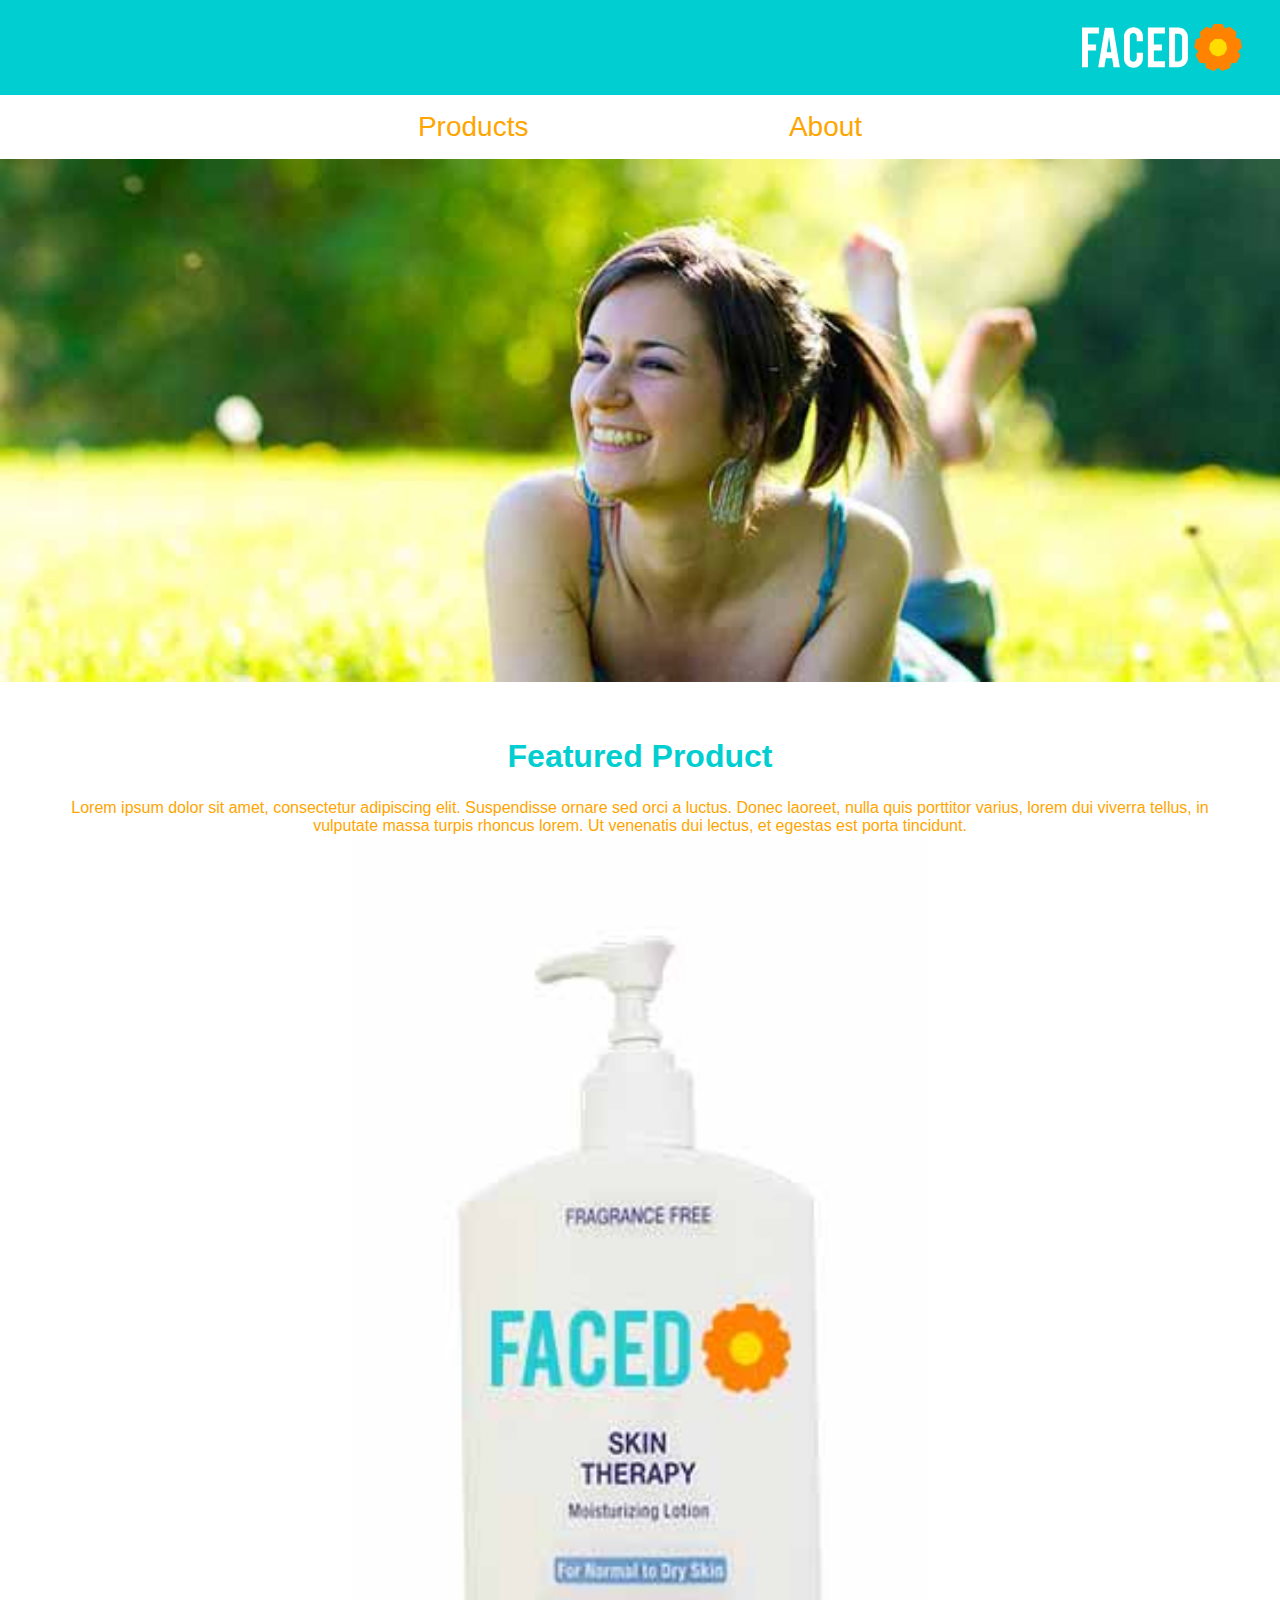
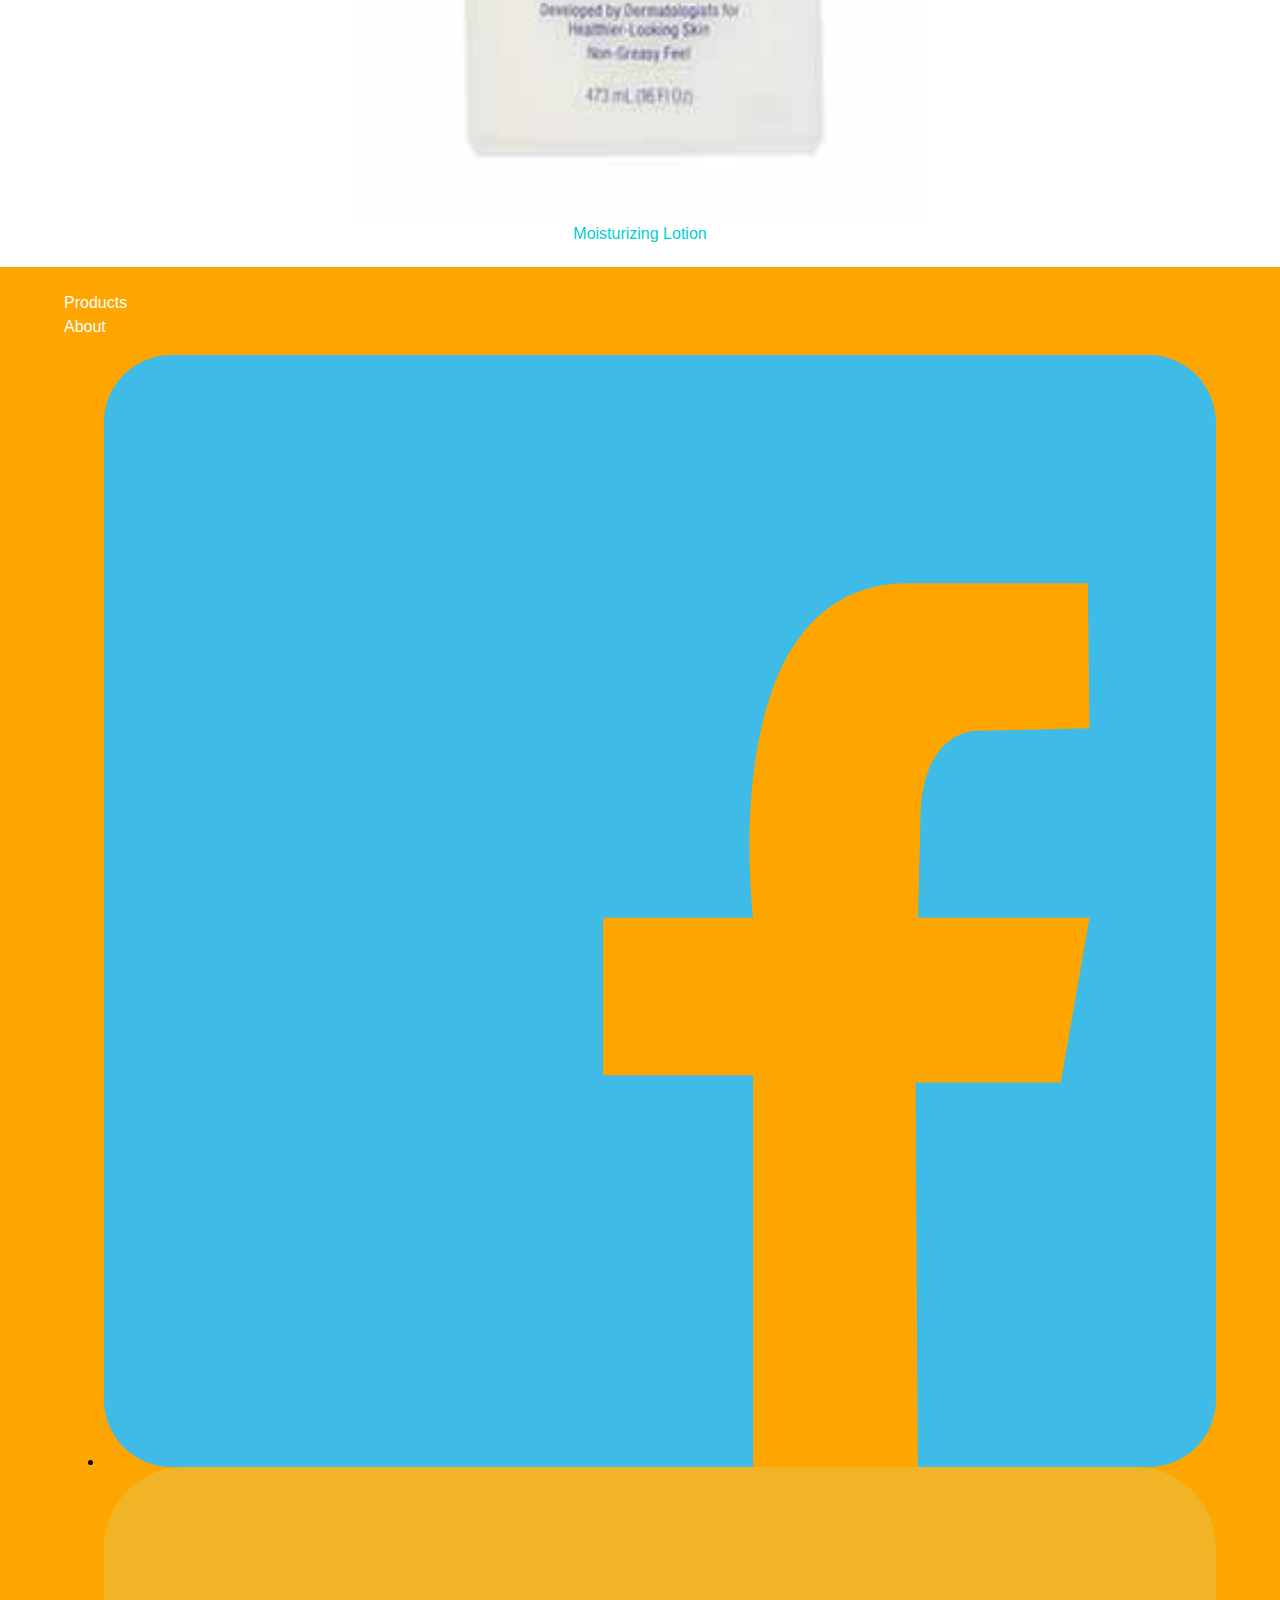
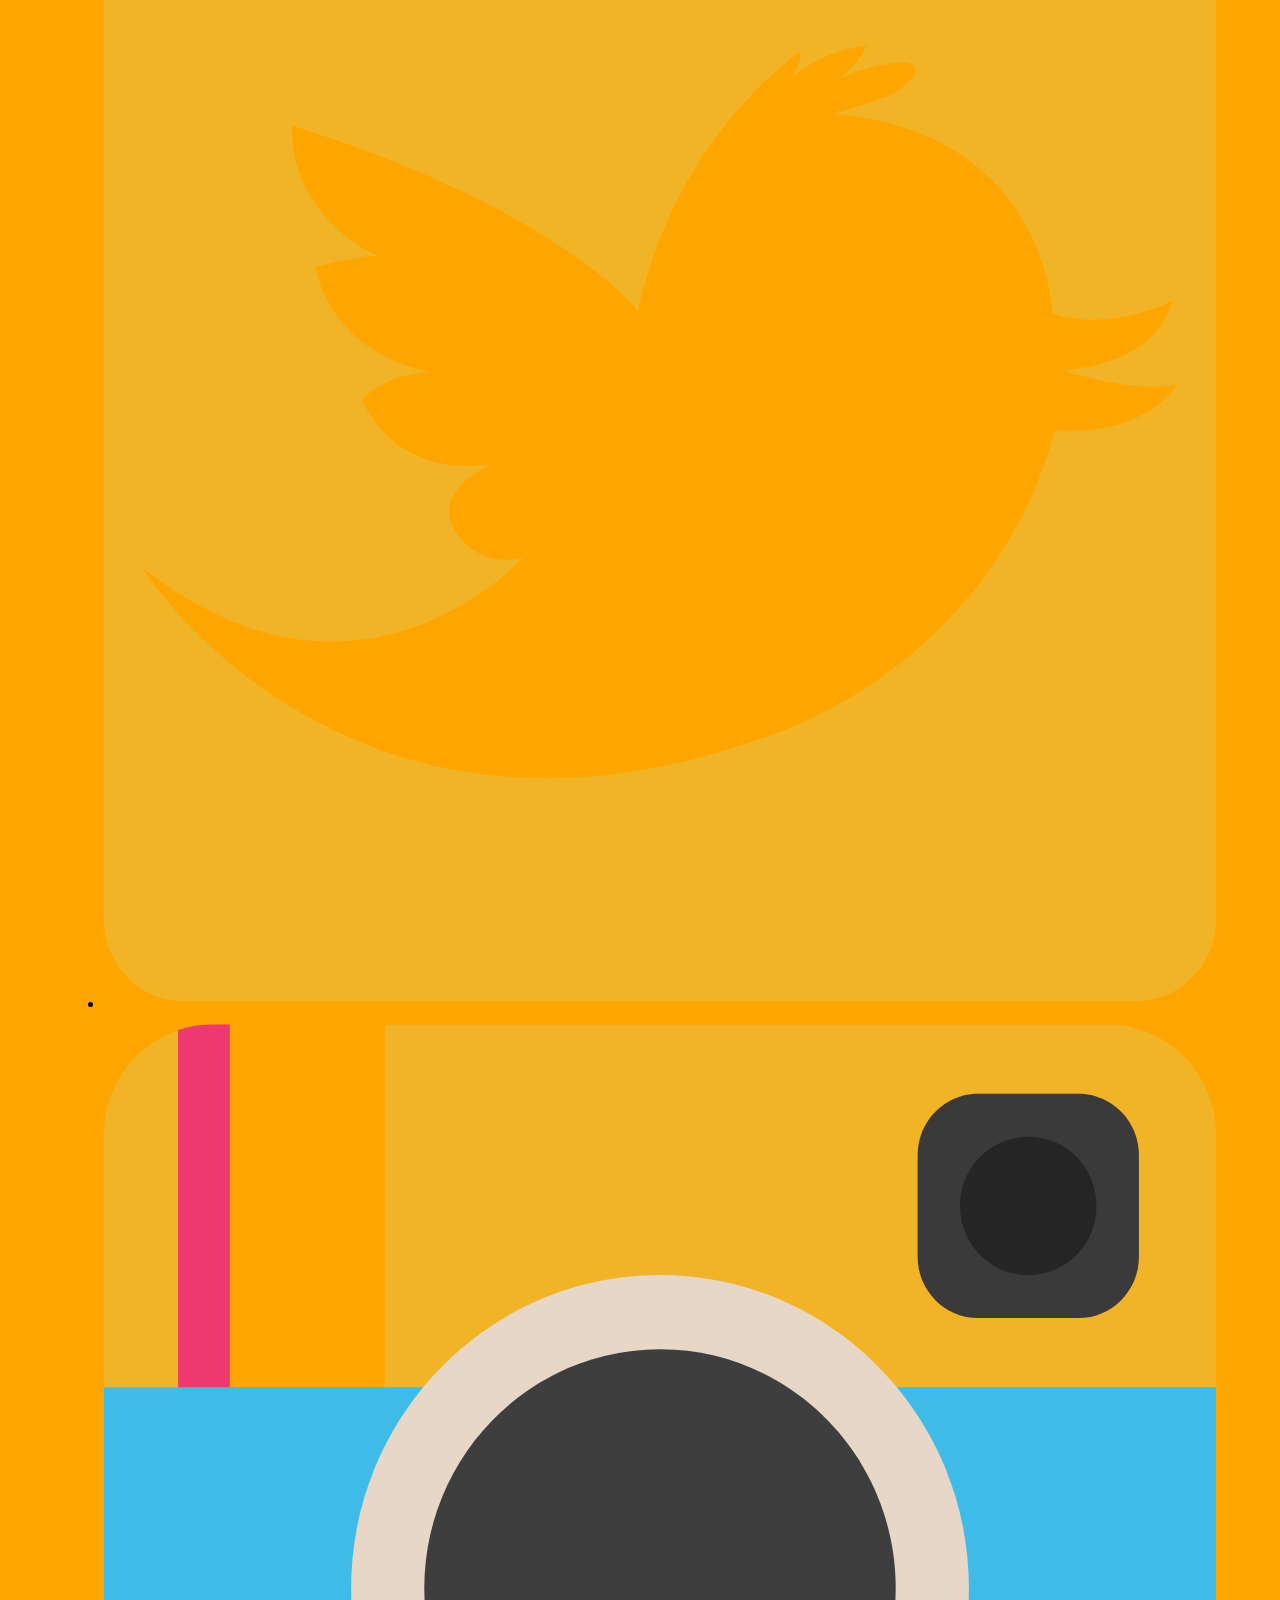
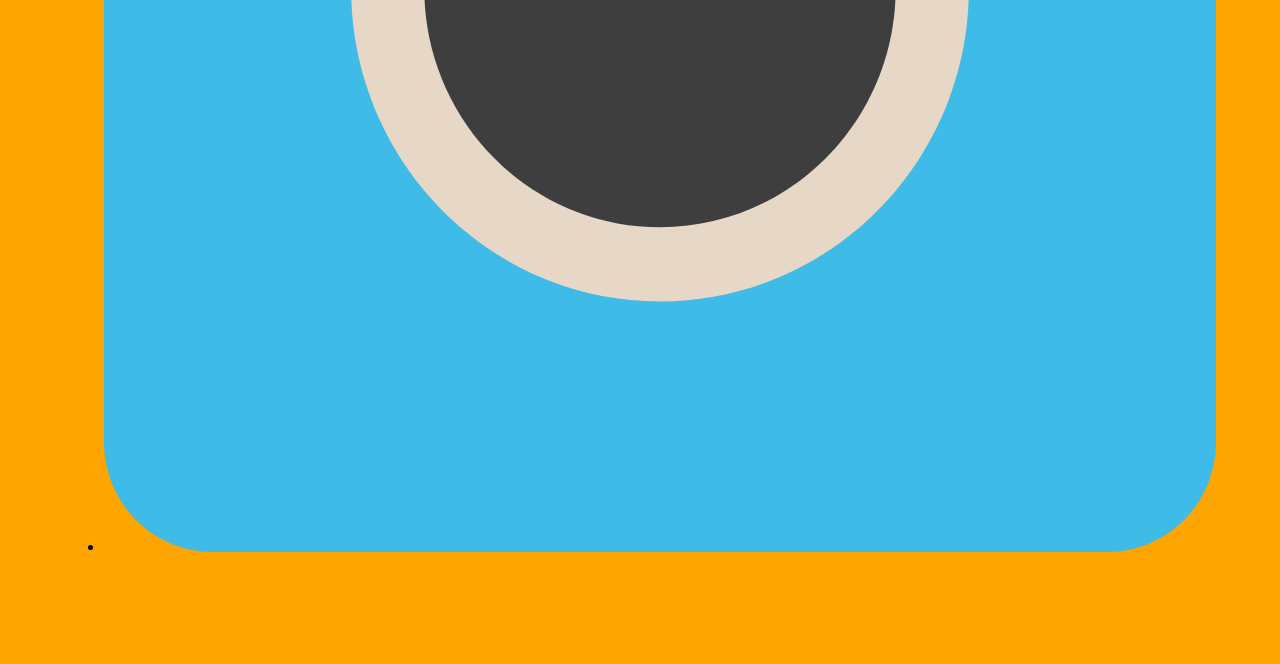
<file: index.html>
<!DOCTYPE html>
<html lang="en-ca">
<head>
	<meta charset="utf-8">
	<title>FACED</title>
	<meta name="viewport" content="width=device-width,initial-scale=1">
    <link href="css/general.css" rel="stylesheet">
</head>
<body>
    
    <header>
        
        <a href="index.html">
            <img src="images/faced%20logo.svg" alt="Logo" class="logo">
        </a>
        
        <nav class="nav-top">
            <ul>
                <li><a href="product.html">Products</a></li>
                <li><a href="about.html">About</a></li>
            </ul>
        </nav>
    
    </header>
    
    <figure>
            <img src="images/ghis.jpg" alt="Girl">    
    </figure>
    
    <article>
        
        <h1>Featured Product</h1>
        
        <p>
            Lorem ipsum dolor sit amet, consectetur adipiscing elit. Suspendisse ornare sed orci a luctus. Donec laoreet, nulla quis porttitor varius, lorem dui viverra tellus, in vulputate massa turpis rhoncus lorem. Ut venenatis dui lectus, et egestas est porta tincidunt.
        
        </p>
        
        <figure>
            
            <div class="product">
            
                <img src="images/lotion.jpg" alt="FACED lotion">
                <figcaption>Moisturizing Lotion</figcaption>
            
            </div>
        
        </figure>
    
    </article>
    
    <footer>
        
        <nav class="nav-bottom">
            <ul>
                <li><a href="product.html">Products</a></li>
                <li><a href="about.html">About</a></li>
            </ul>
        </nav>
        
        <nav class="nav-social">
            <ul>
                <li>
                    <a href="http://www.facebook.com">
                        <img src="images/fblogo.svg" alt="facebook">
                    </a>
                </li>
            
            
                <li>    
                    <a href="http://twitter.com">
                        <img src="images/twitter.svg" alt="twitter">
                    </a>
                </li>
            
                <li>
                    <a href="http://instagram.com">
                        <img src="images/insta.svg" alt="instagram">
                    </a>
                </li>
            </ul>
        </nav>   
    </footer>
  
</body>
</file>
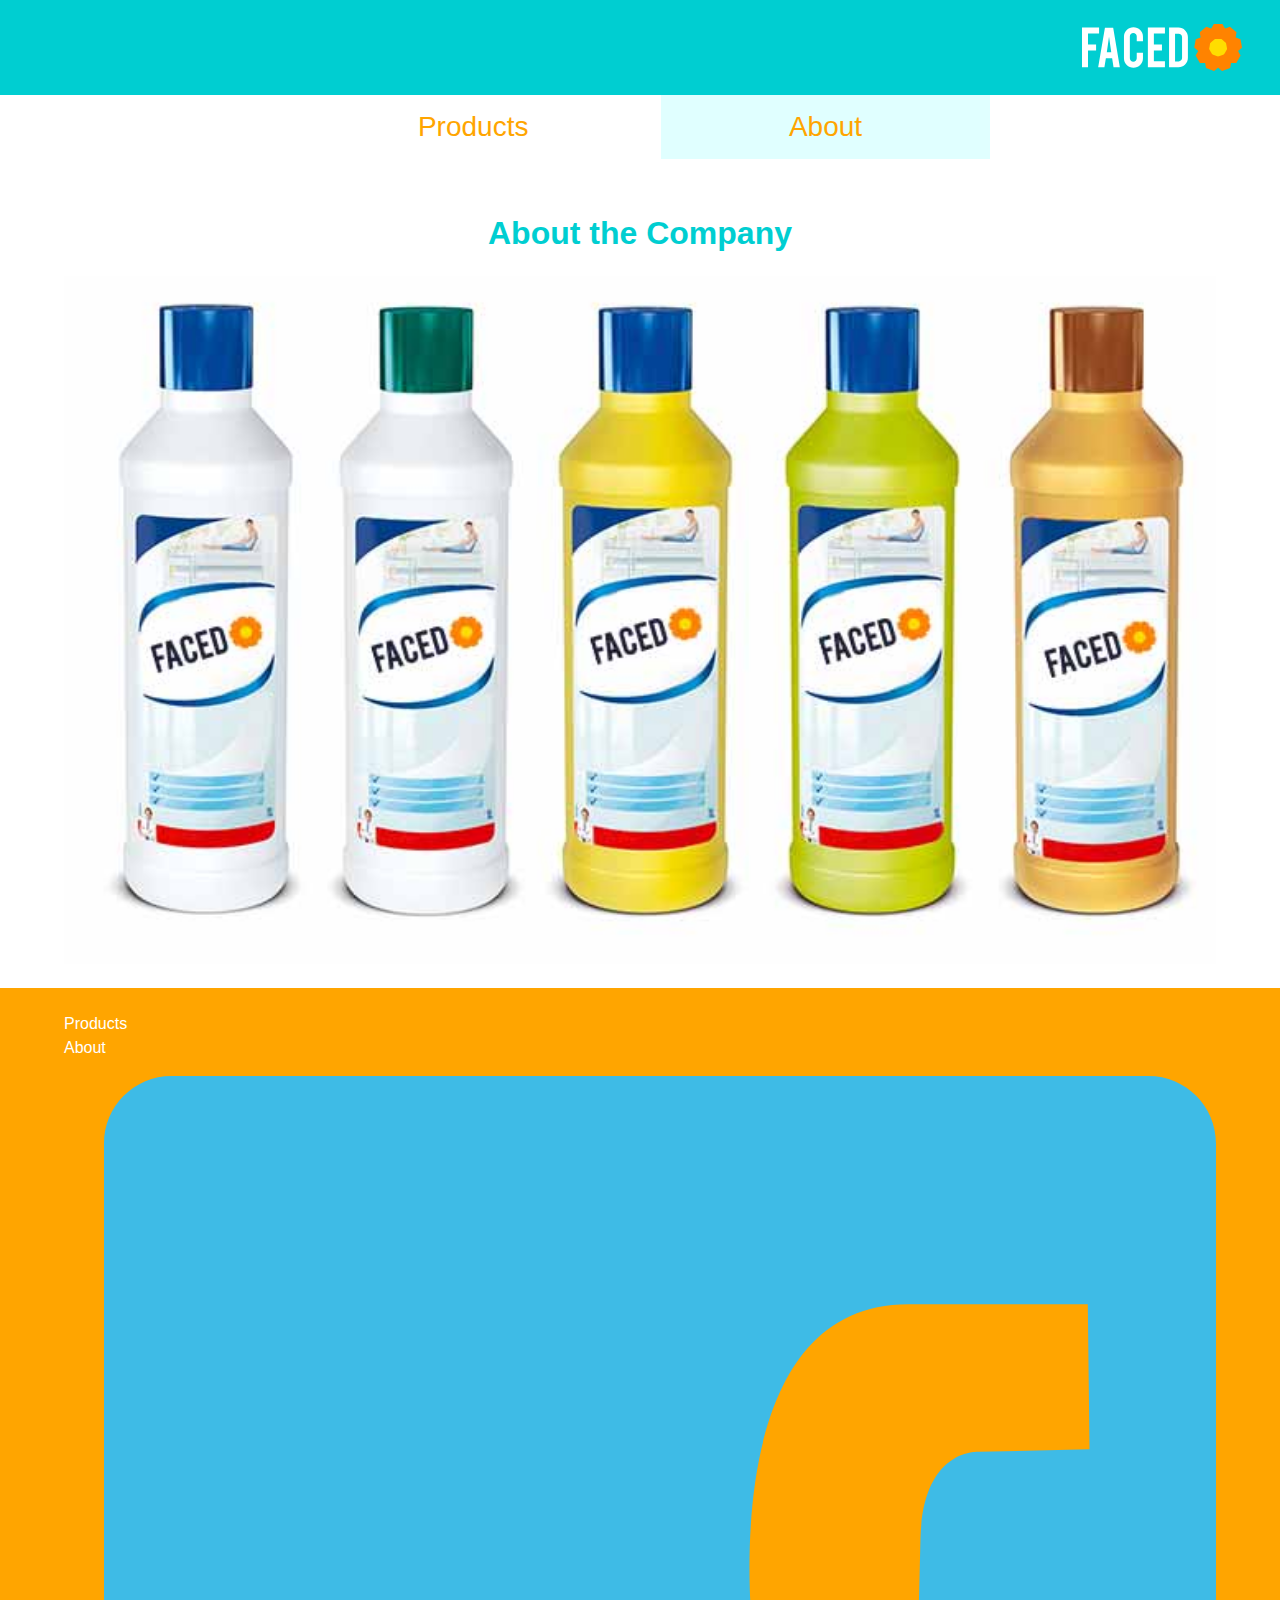
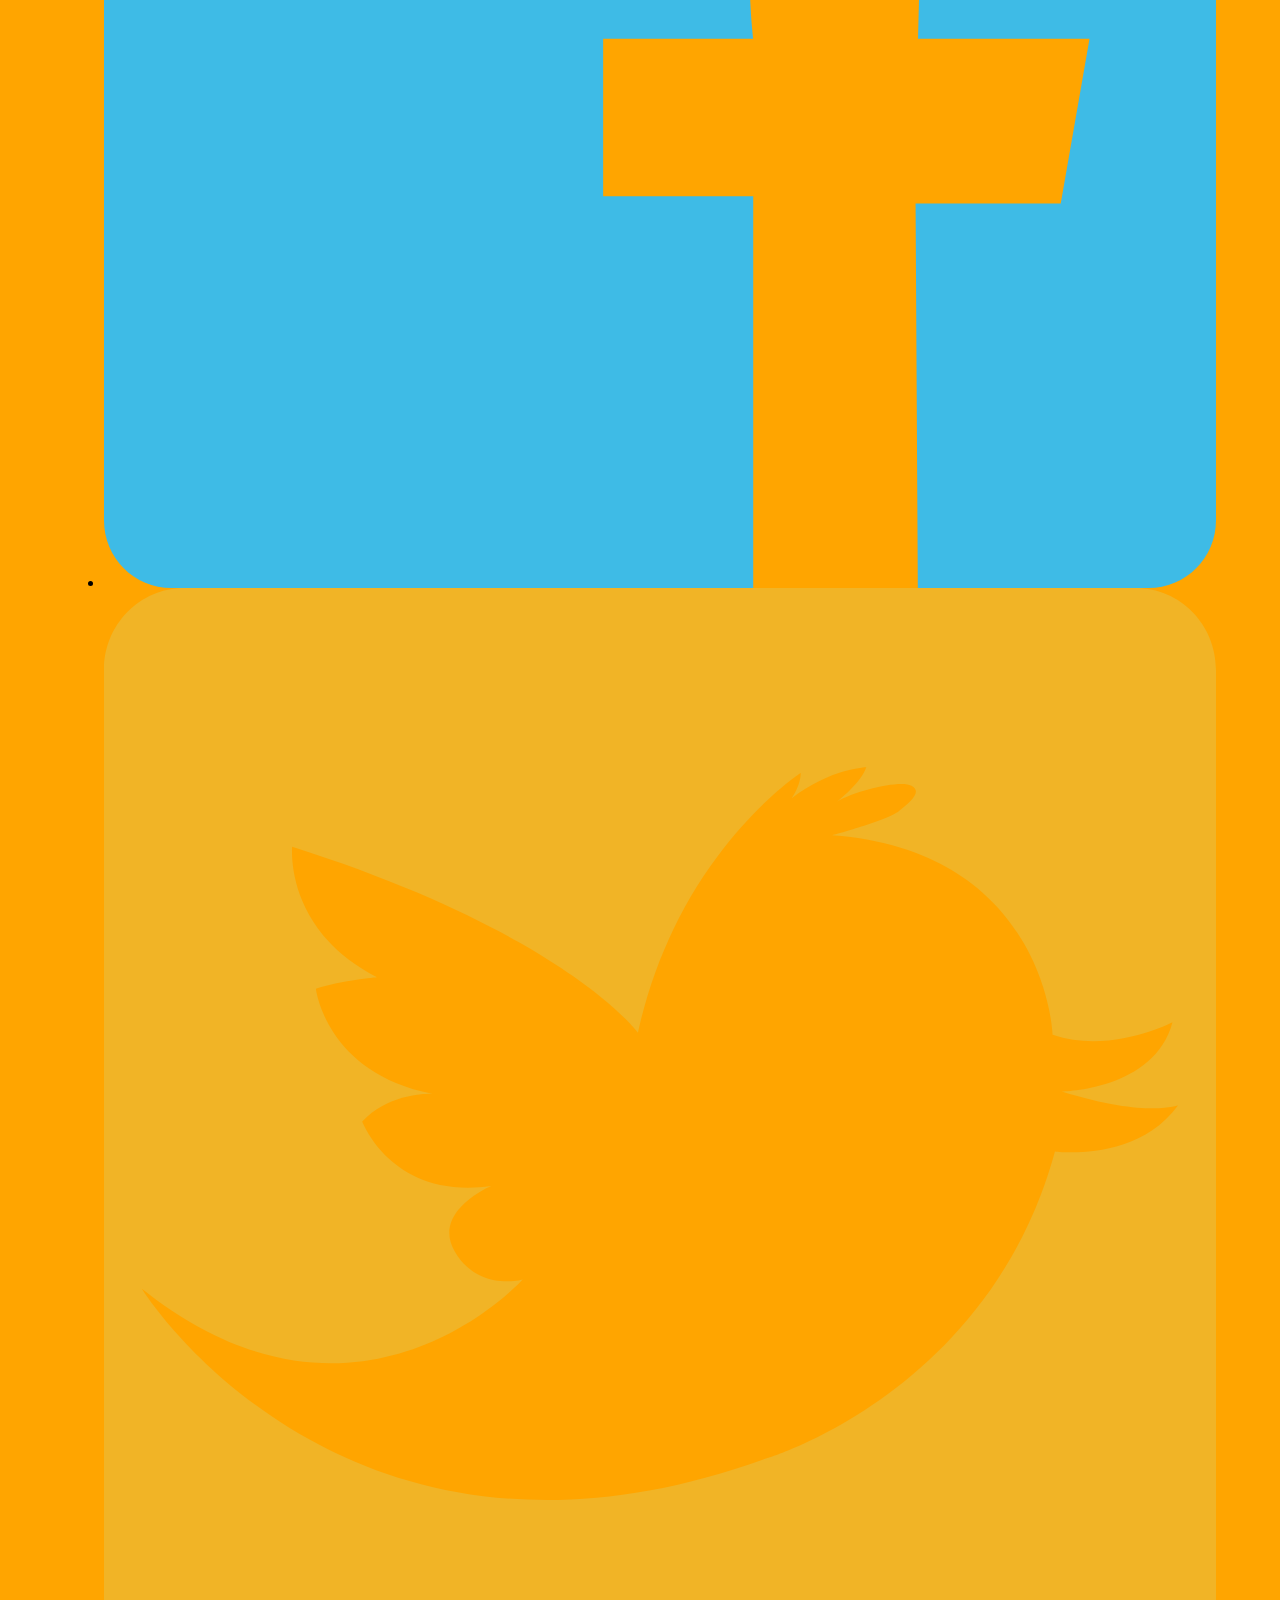
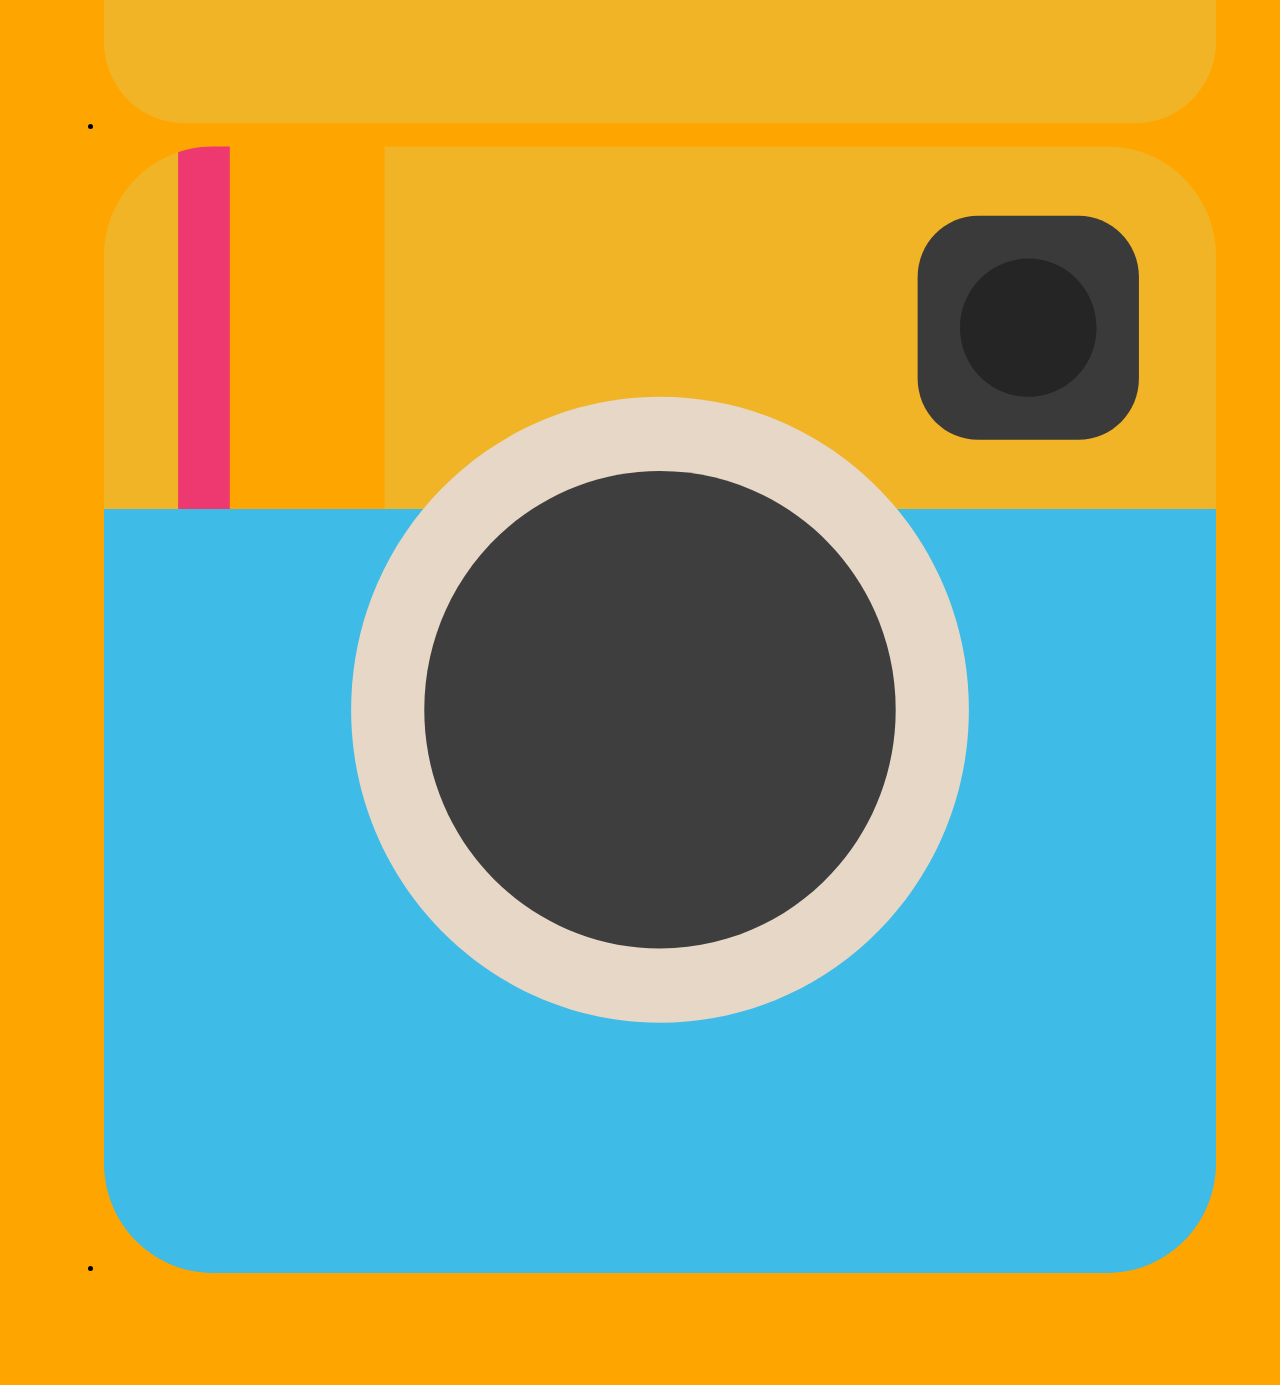
<file: about.html>
<!DOCTYPE html>
<html lang="en-ca">
<head>
	<meta charset="utf-8">
	<title>Products</title>
	<meta name="viewport" content="width=device-width,initial-scale=1">
    <link href="css/general.css" rel="stylesheet">
</head>
<body>
    
    <header>
        
        <a href="index.html">
            <img src="images/faced%20logo.svg" alt="Logo" class="logo">
        </a>
        
        <nav class="nav-top">
            <ul>
                <li><a href="product.html"> Products</a></li>
                <li><a href="about.html"class="selected" >About</a></li>
            </ul>
        </nav>
    
    </header>
    
    <article>
        
        <h1>About the Company</h1>
        
        <img src="images/bottles.jpg" alt="Products">
    
    </article>
    
     <footer>
        
        <nav class="nav-bottom">
            <ul>
                <li><a href="product.html">Products</a></li>
                <li><a href="about.html">About</a></li>
            </ul>
        </nav>
        
        <nav class="nav-social">
            <ul>
                <li>
                    <a href="http://www.facebook.com">
                        <img src="images/fblogo.svg" alt="facebook">
                    </a>
                </li>
            
            
                <li>    
                    <a href="http://twitter.com">
                        <img src="images/twitter.svg" accesskey="twitter">
                    </a>
                </li>
            
                <li>
                    <a href="http://instagram.com">
                        <img src="images/insta.svg" alt="instagram">
                    </a>
                </li>
        </nav>   
    </footer>
     
</body>
</html>
</file>
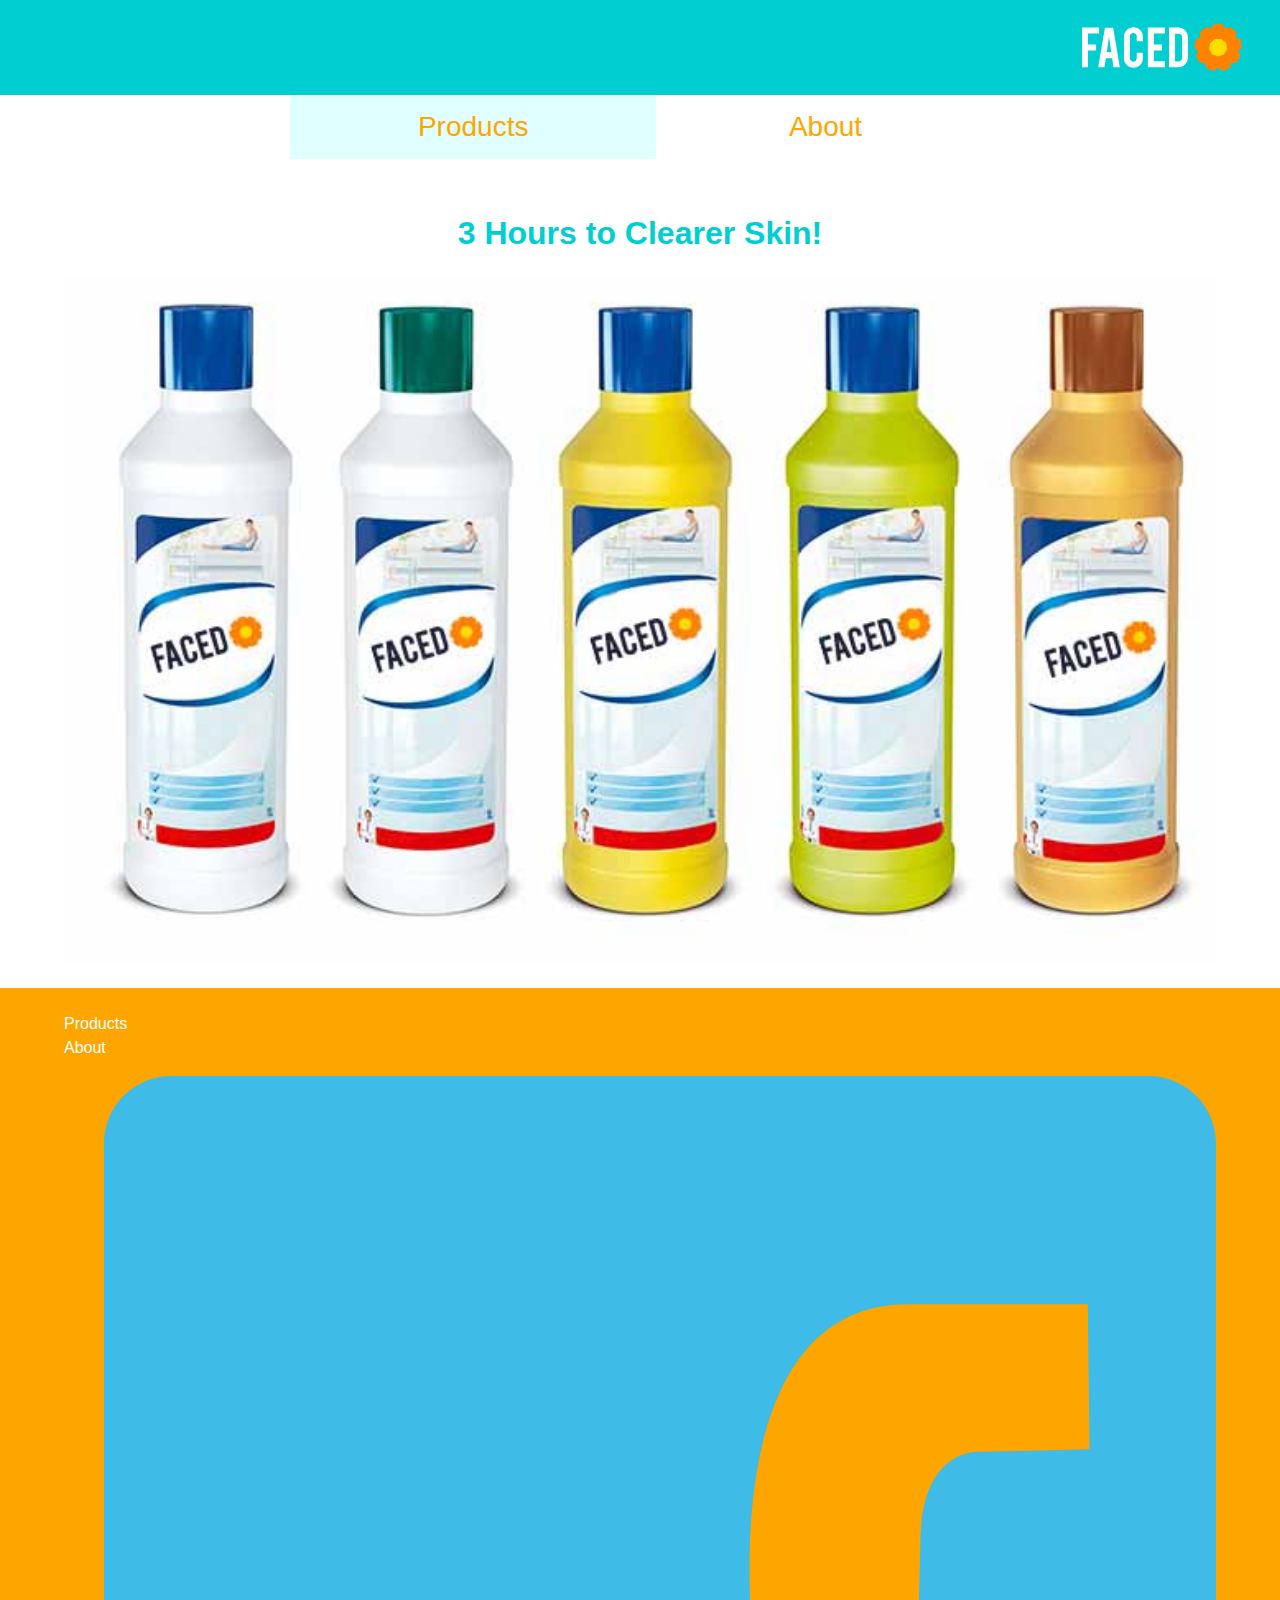
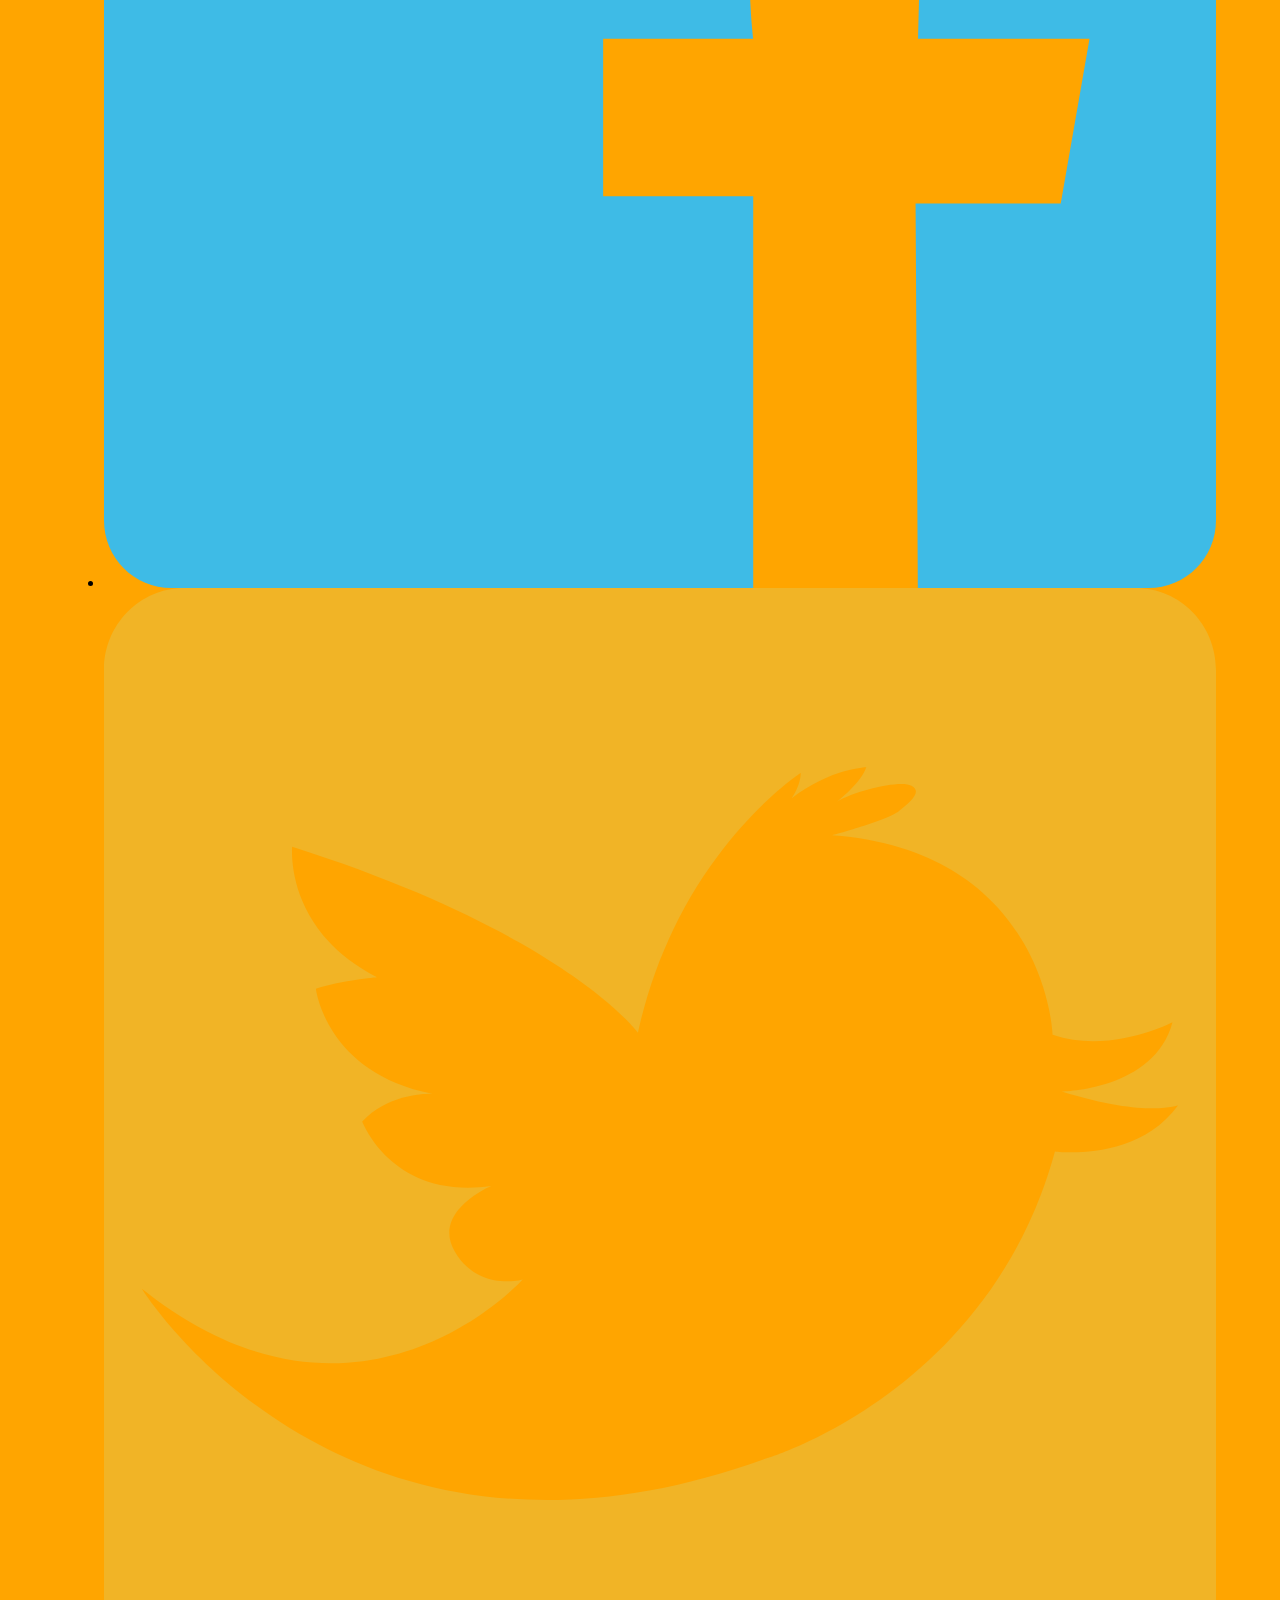
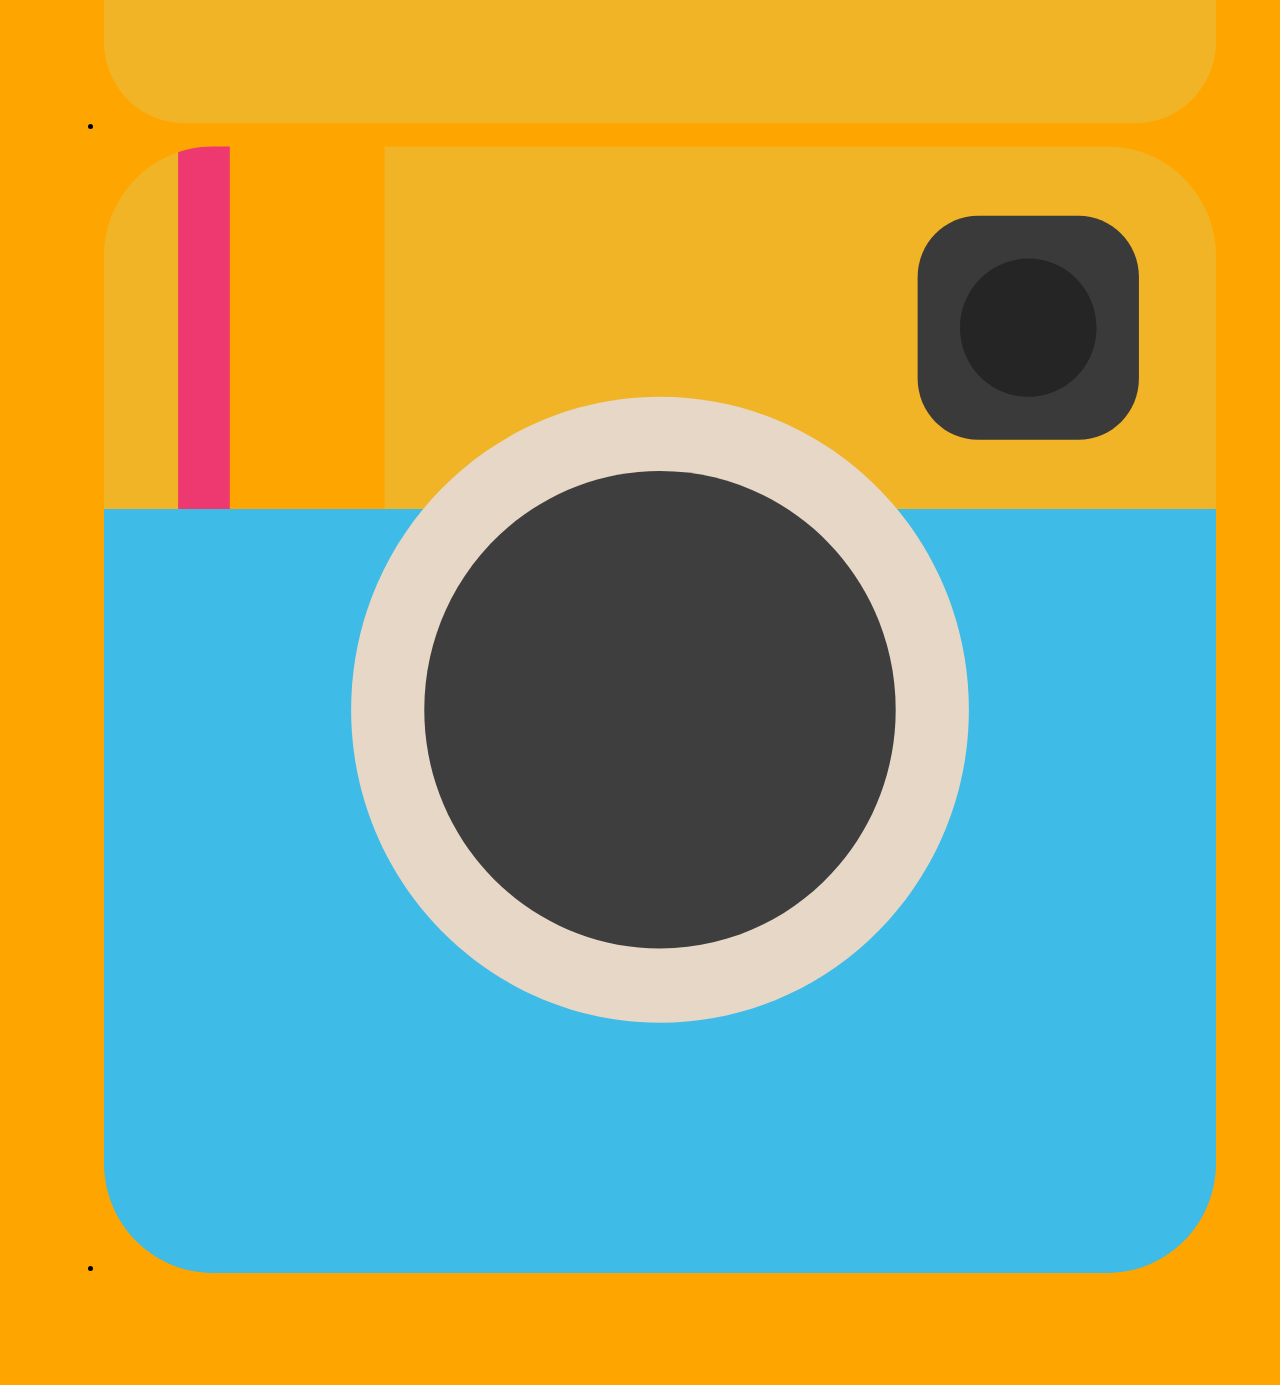
<file: product.html>
<!DOCTYPE html>
<html lang="en-ca">
<head>
	<meta charset="utf-8">
	<title>Products</title>
	<meta name="viewport" content="width=device-width,initial-scale=1">
    <link href="css/general.css" rel="stylesheet">
</head>
<body>
    
    <header>
        
        <a href="index.html">
            <img src="images/faced%20logo.svg" alt="Logo" class="logo">
        </a>
        
        <nav class="nav-top">
            <ul>
                <li><a href="product.html"class="selected"> Products</a></li>
                <li><a href="about.html" >About</a></li>
            </ul>
        </nav>
    
    </header>
    
    <article>
        
        <h1>3 Hours to Clearer Skin!</h1>
        
        <img src="images/bottles.jpg" alt="Products">
    
    </article>
    
     <footer>
        
        <nav class="nav-bottom">
            <ul>
                <li><a href="product.html">Products</a></li>
                <li><a href="about.html">About</a></li>
            </ul>
        </nav>
        
        <nav class="nav-social">
            <ul>
                <li>
                    <a href="http://www.facebook.com">
                        <img src="images/fblogo.svg" alt="facebook">
                    </a>
                </li>
            
            
                <li>    
                    <a href="http://twitter.com">
                        <img src="images/twitter.svg" accesskey="twitter">
                    </a>
                </li>
            
                <li>
                    <a href="http://instagram.com">
                        <img src="images/insta.svg" alt="instagram">
                    </a>
                </li>
        </nav>   
    </footer>
     
</body>
</html>
</file>
<file: css/general.css>
@charset "utf-8";

@-moz-viewport { width: device-width; scale: 1; }
@-ms-viewport { width: device-width; scale: 1; }
@-o-viewport { width: device-width; scale: 1; }
@-webkit-viewport { width: device-width; scale: 1; }
@viewport { width: device-width; scale: 1; }

* {
	-moz-box-sizing: border-box;
	-webkit-box-sizing: border-box;
	box-sizing: border-box;
}

html {
	-moz-text-size-adjust: 100%;
	-ms-text-size-adjust: 100%;
	-webkit-text-size-adjust: 100%;
	text-size-adjust: 100%;
    
    font-size: 100%;
    font-family: arial, helvetica, sans-serif;
}

img {
	width: 100%;
    display: block;
}

body {
    margin: 0;
    padding: 0;
}

header {
    background-color: darkturquoise;
}

.logo {
    width:  10rem;
    height: auto;
    float: right;
    margin: 1.5rem 3%;
}

.nav-top {
    clear: both;
}

.nav-top ul {
    margin: 0;
    padding: 0;
    background-color: white
    ;
    text-align: center;
}

.nav-top li {
    margin: 0;
    padding: 0;
    display: inline;
}

.nav-top a,
.nav-top a:link,
.nav-top a:visited {
    display: inline-block;
    margin: 0;
    padding: 1rem 10%;
    color: orange;
    font-size: 1.75rem;
    text-decoration: none;
}

.selected {
    background-color: lightcyan;
}

article {
    margin: 0;
    padding: 1.5rem 5%;
}

h1 {
    margin: 2rem 0 1.5rem;
    padding: 0;
    font-size: 2rem;
    color: darkturquoise;
    text-align: center;
}

p {
    margin: 0;
    padding: 0;
    text-align: center;
    color: orange;
    font-size: 1rem;

}

figure {
    margin: 0 auto 0;
    width: 100%;
}

figure a,
figure a:link,
figure a:visited {
    font-size: .875rem;
    color: black;
    text-decoration: none;
}

.product {
    margin: 0 auto 0;
    width: 50%;
}

figcaption {
    margin: 0;
    padding: 0;
    text-align: center;
    color: darkturquoise;
}

footer {
    margin: 0;
    padding: 1.5rem 5% 6rem;
    background-color: orange;
}

.nav-bottom ul{
    list-style-type: none;
    margin: 0;
    padding: 0;
}

.nav-bottom a,
.nav-bottom a:link,
.nav-bottom a:visited {
    color: white;
    text-decoration: none;
    font-size: 1rem;
    line-height: 1.5rem;
}

.bucket2 {
    margin: 5%;
    padding: 0;
    overflow: hidden;
    list-style: none;
    background-color: white;
}

.bucket2 li {
    float: left;
    width: 30%;
    margin: 0 5% 1.5rem 0;
    padding: 0;
}

.bucket2 li:nth-child(3) {
    margin: 0;
}

.bucket2 a,
.bucket2 a:link,
.bucket2 a:visited {
    display: block;
    background-size: 100%;
    background-position: center top;
    background-repeat: no-repeat;
    background-color: white;
    margin: 2rem 5% 0;
    padding: 100% 0 0 0;
}

.one {
    background-image: url(../images/fblogo.svg);  
}

.two {
    background-image: url(../images/twitter.svg);
}

.three {
    background-image: url(../images/insta.svg);
}

.bottles {
    width: 15%;
    margin: 1rem auto 1rem;
}

.bucket3 {
    overflow: hidden;
    margin: 0 0 1.5rem;
    padding: 0;
}

.bucket3 img {
    float: left;
    width: 55%; 
    margin: 0 5% 0 0;
    padding: 0;
}

.bucket3 figcaption {
    float: right;
    width: 40%;
    margin: 0;
    padding: 0;
}

.caption {
    color: orange;
    text-align: left;
}
</file>
